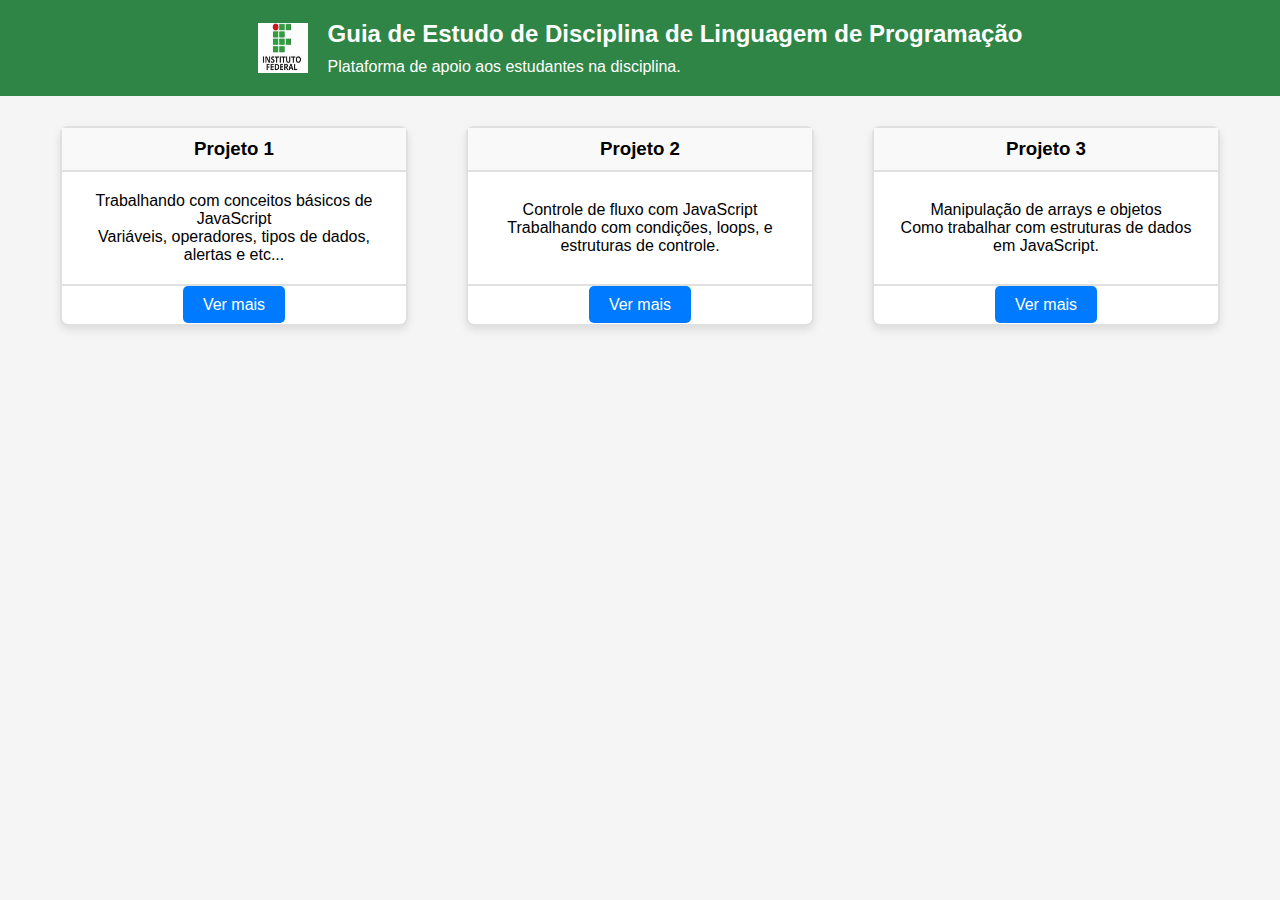
<file: index.html>
<!DOCTYPE html>
<html lang="pt-BR">
<head>
    <meta charset="UTF-8">
    <meta name="viewport" content="width=device-width, initial-scale=1.0">
    <title>Guia de Estudo de Linguagem de Programação</title>
    <link rel="stylesheet" href="css/estilo.css">
</head>
<body>

    <div class="header">
        <div class="header-content">
            <img src="img/IF.jpeg" alt="Logo" class="logo">
            <div class="header-text">
                <h1>Guia de Estudo de Disciplina de Linguagem de Programação</h1>
                <p>Plataforma de apoio aos estudantes na disciplina.</p>
            </div>
        </div>
    </div>

    <div class="container">
        <div class="card">
            <div class="card-header">
                <h3>Projeto 1</h3>
            </div>
            <div class="card-body">
                <p>Trabalhando com conceitos básicos de JavaScript</p>
                <p>Variáveis, operadores, tipos de dados, alertas e etc...</p>
            </div>
            <div class="card-footer">
                <a href="projeto1.html" class="button">Ver mais</a>
            </div>
        </div>

        <div class="card">
            <div class="card-header">
                <h3>Projeto 2</h3>
            </div>
            <div class="card-body">
                <p>Controle de fluxo com JavaScript</p>
                <p>Trabalhando com condições, loops, e estruturas de controle.</p>
            </div>
            <div class="card-footer">
                <a href="projeto2.html" class="button">Ver mais</a>
            </div>
        </div>

        <div class="card">
            <div class="card-header">
                <h3>Projeto 3</h3>
            </div>
            <div class="card-body">
                <p>Manipulação de arrays e objetos</p>
                <p>Como trabalhar com estruturas de dados em JavaScript.</p>
            </div>
            <div class="card-footer">
                <a href="projeto3.html" class="button">Ver mais</a>
            </div>
        </div>
    </div>

</body>
</html>
</file>
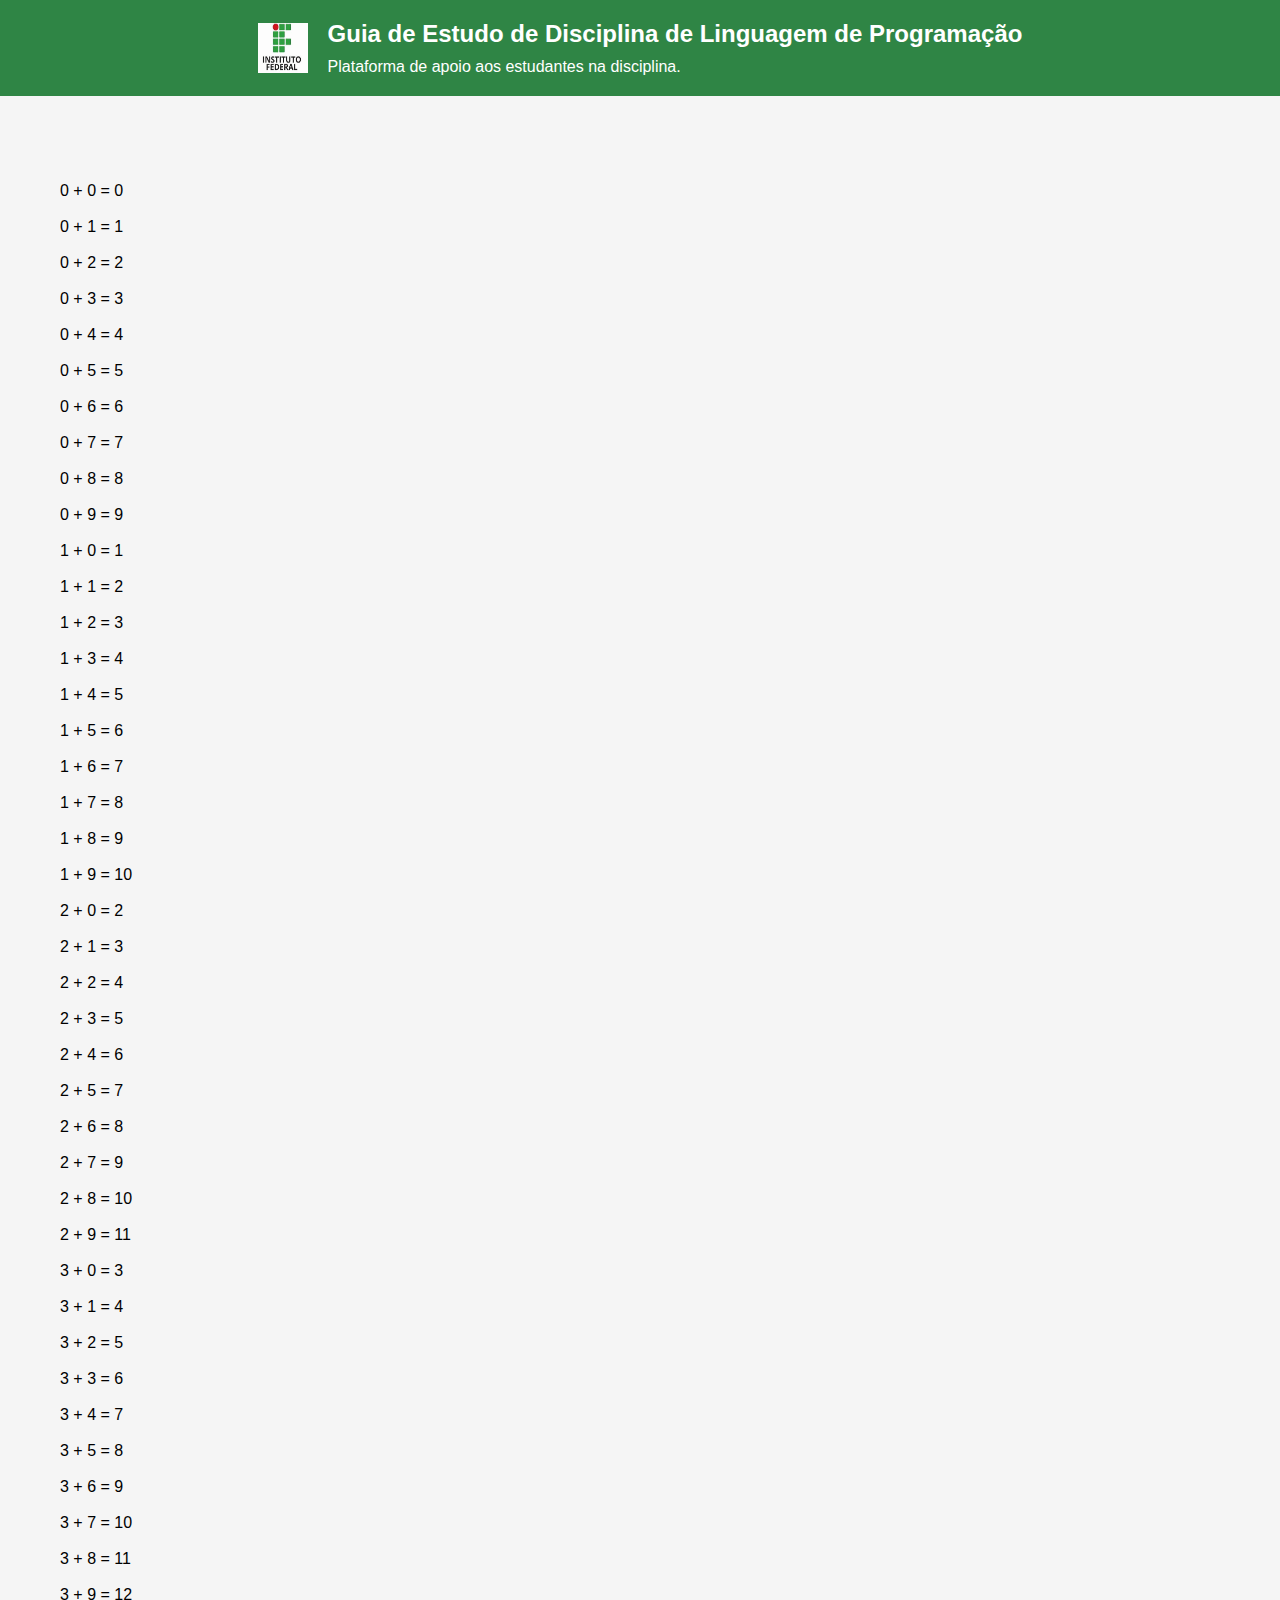
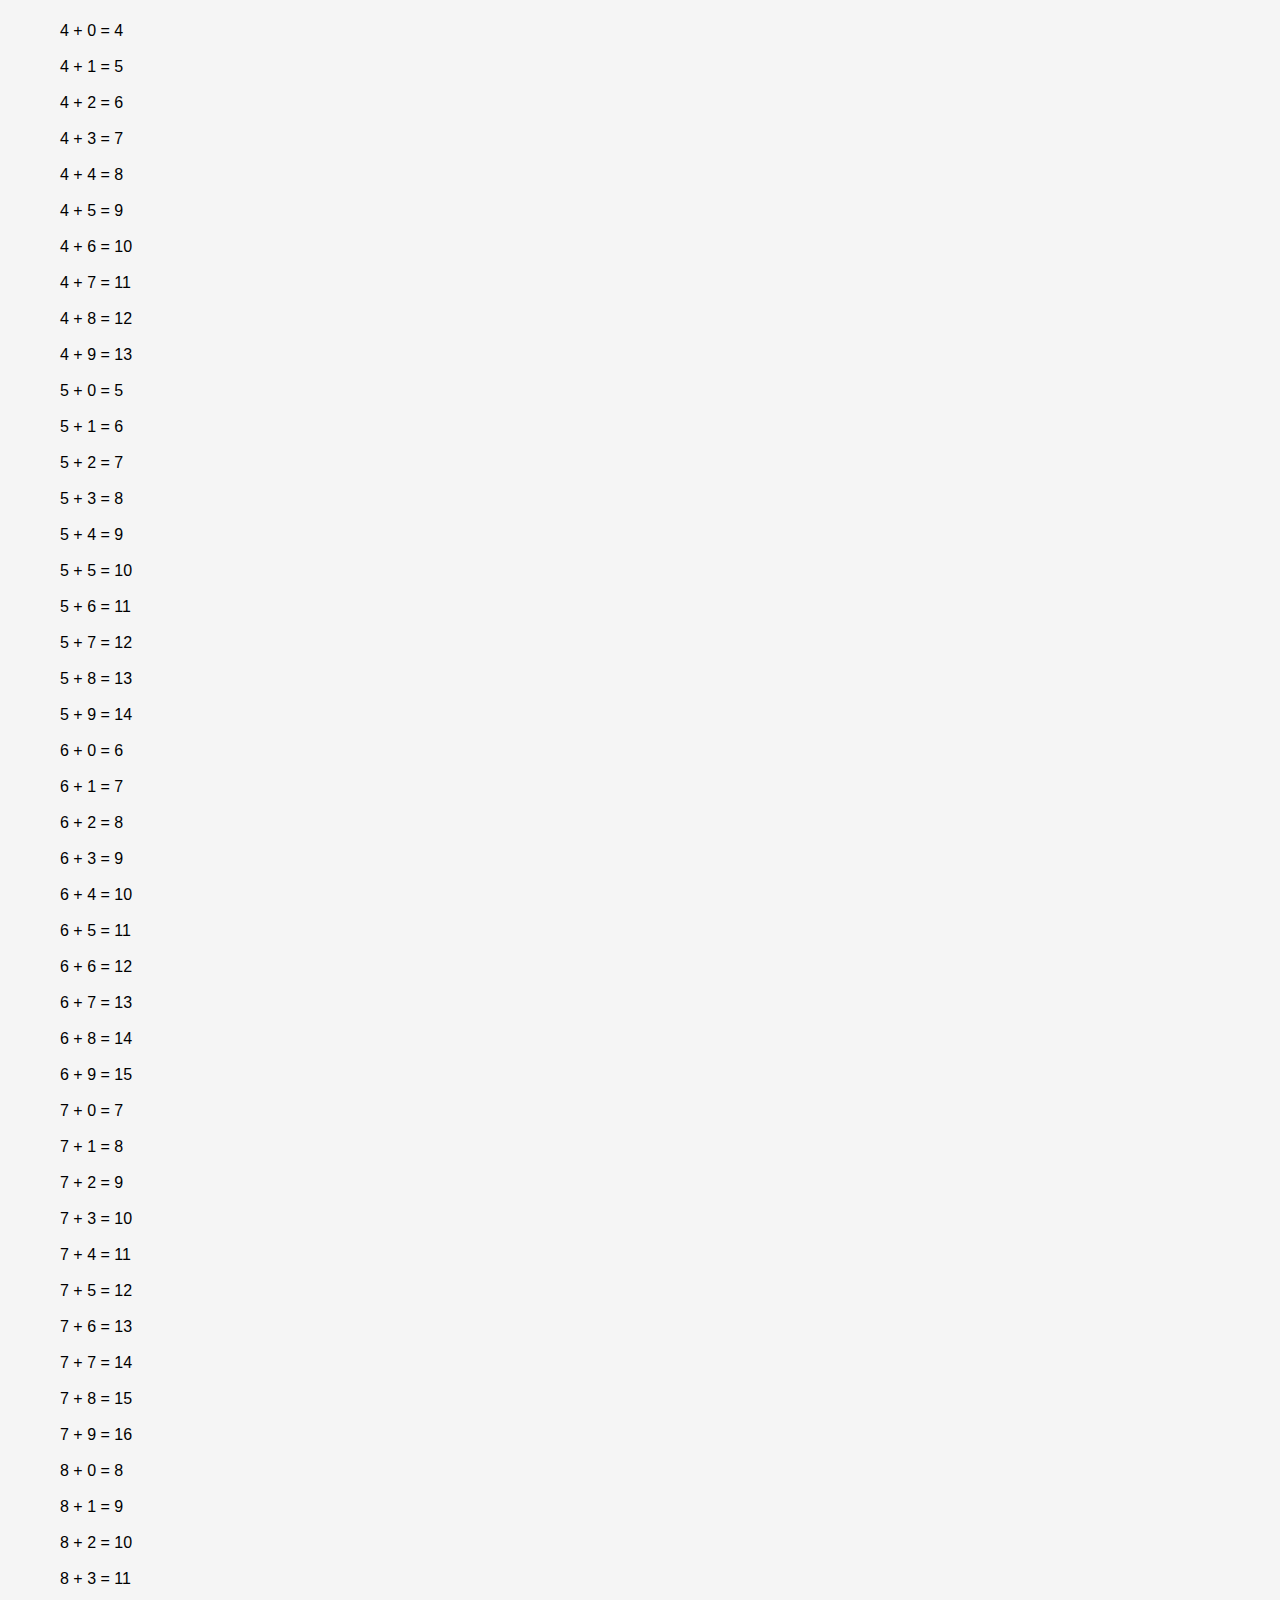
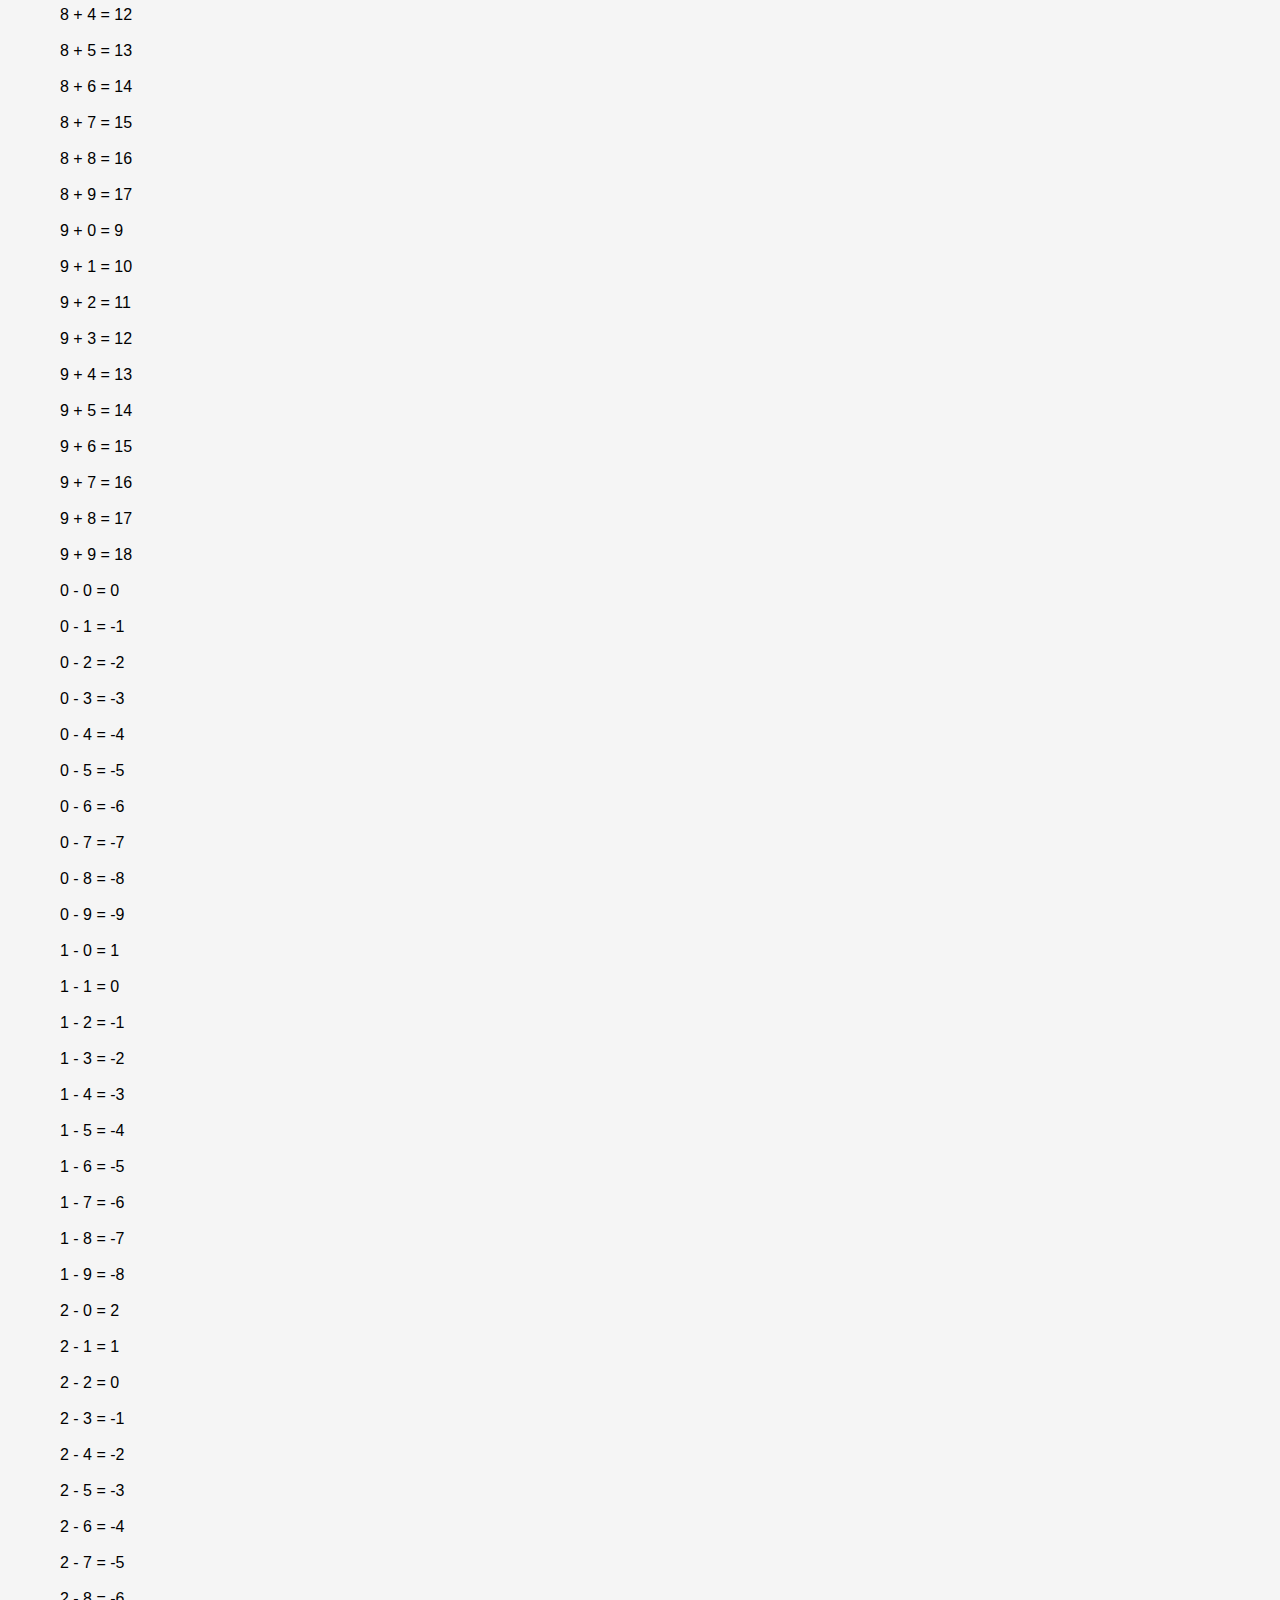
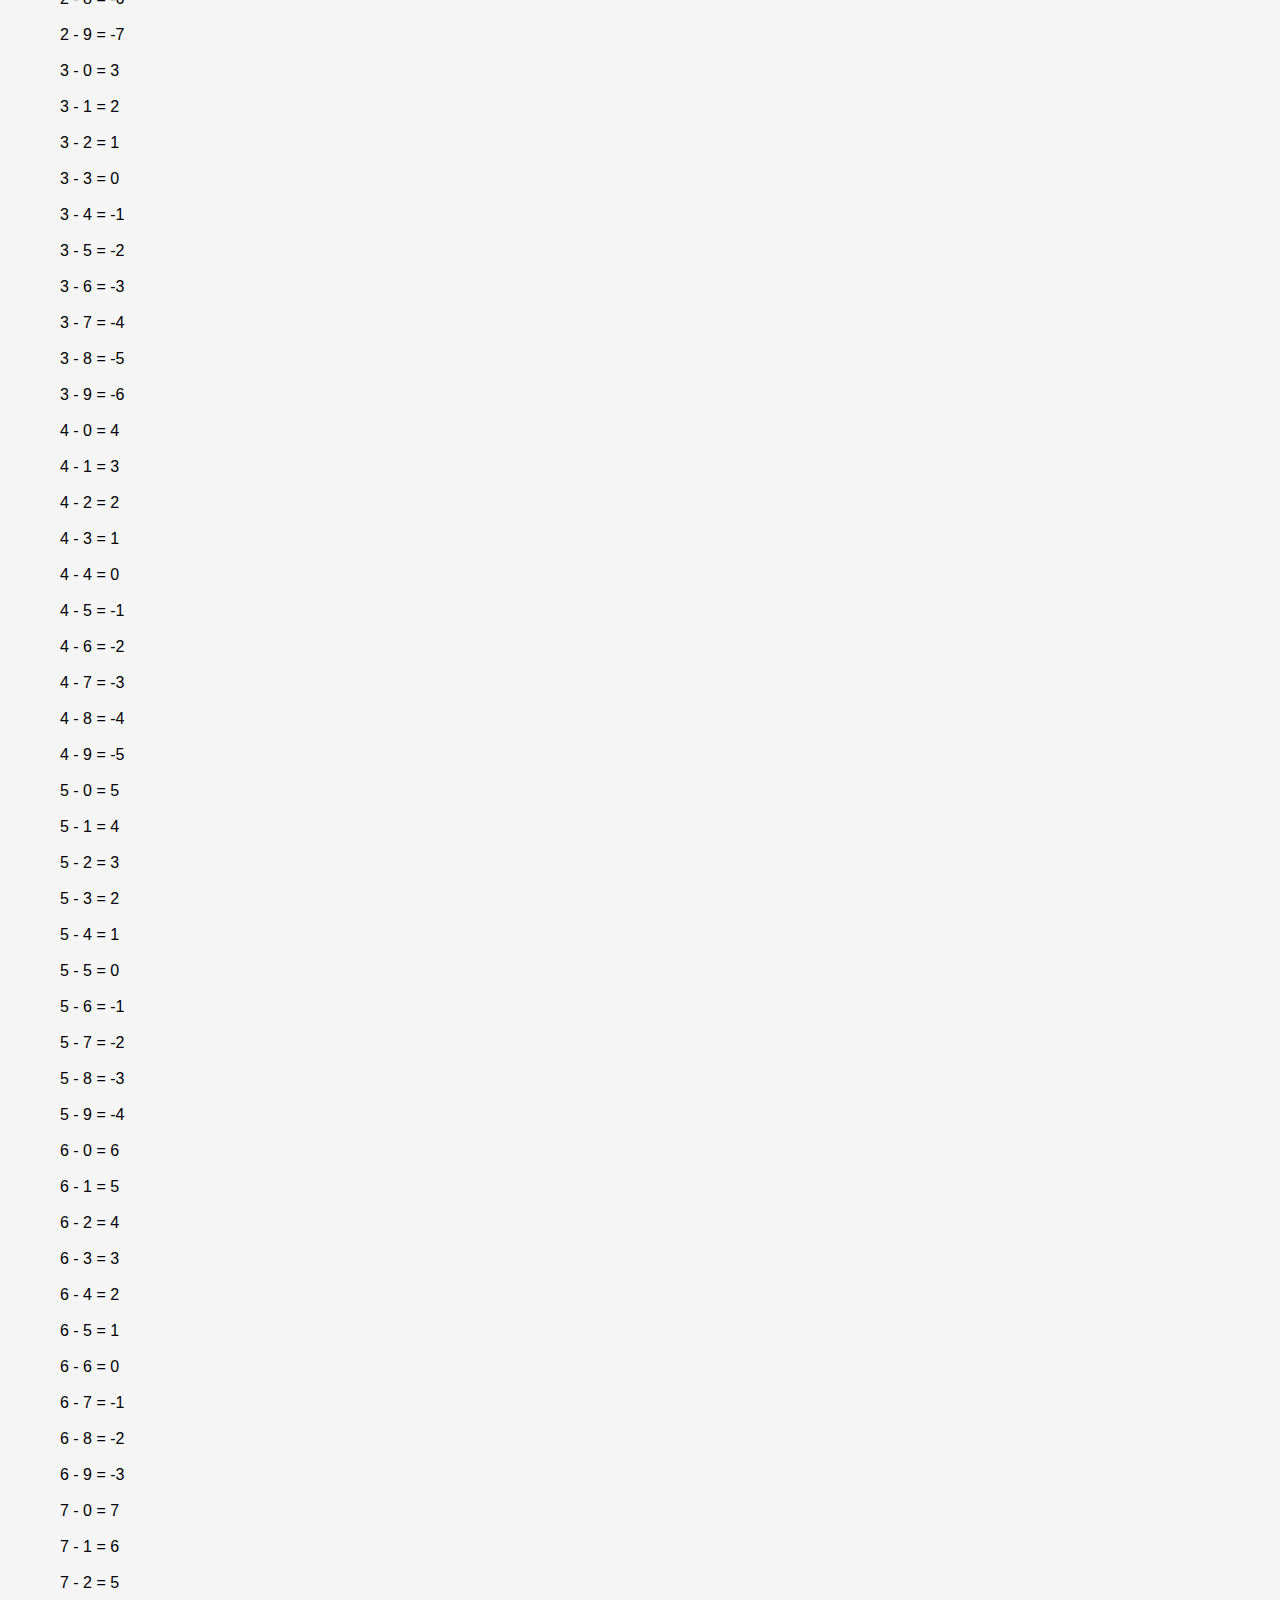
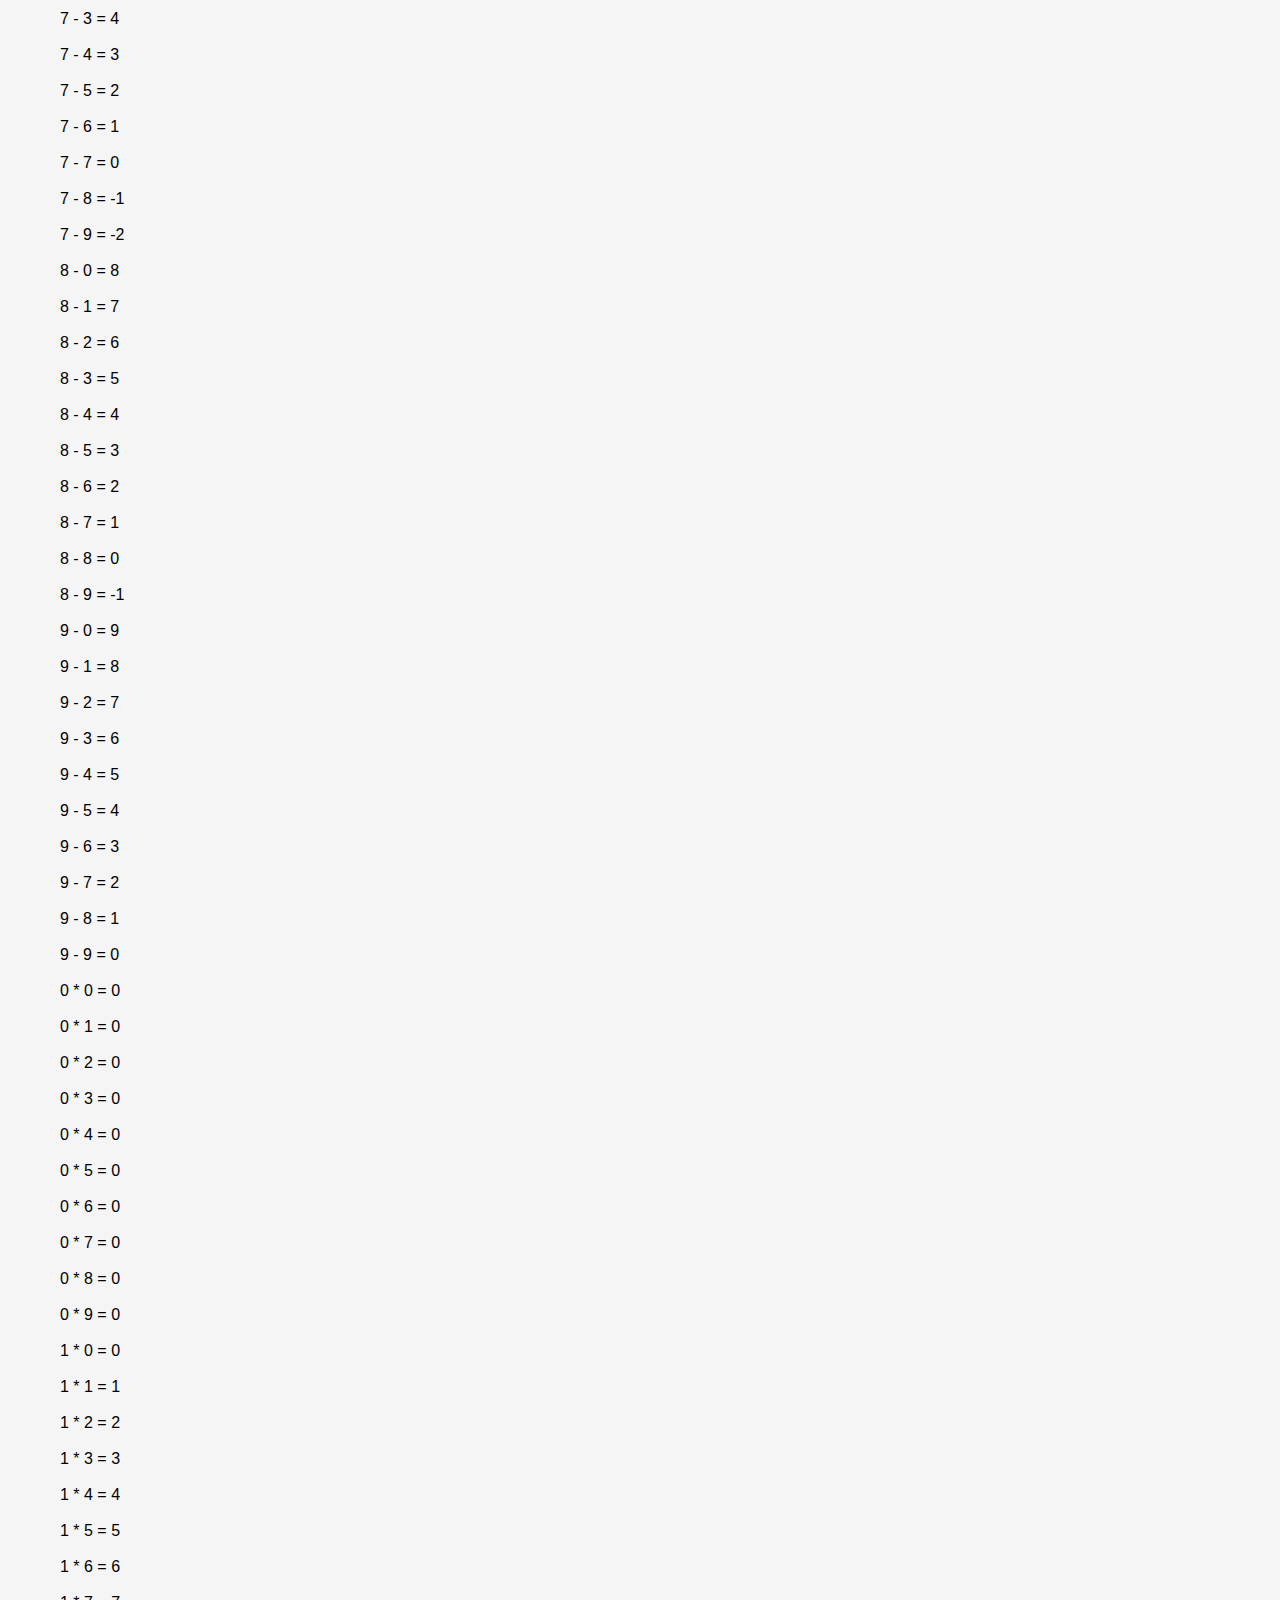
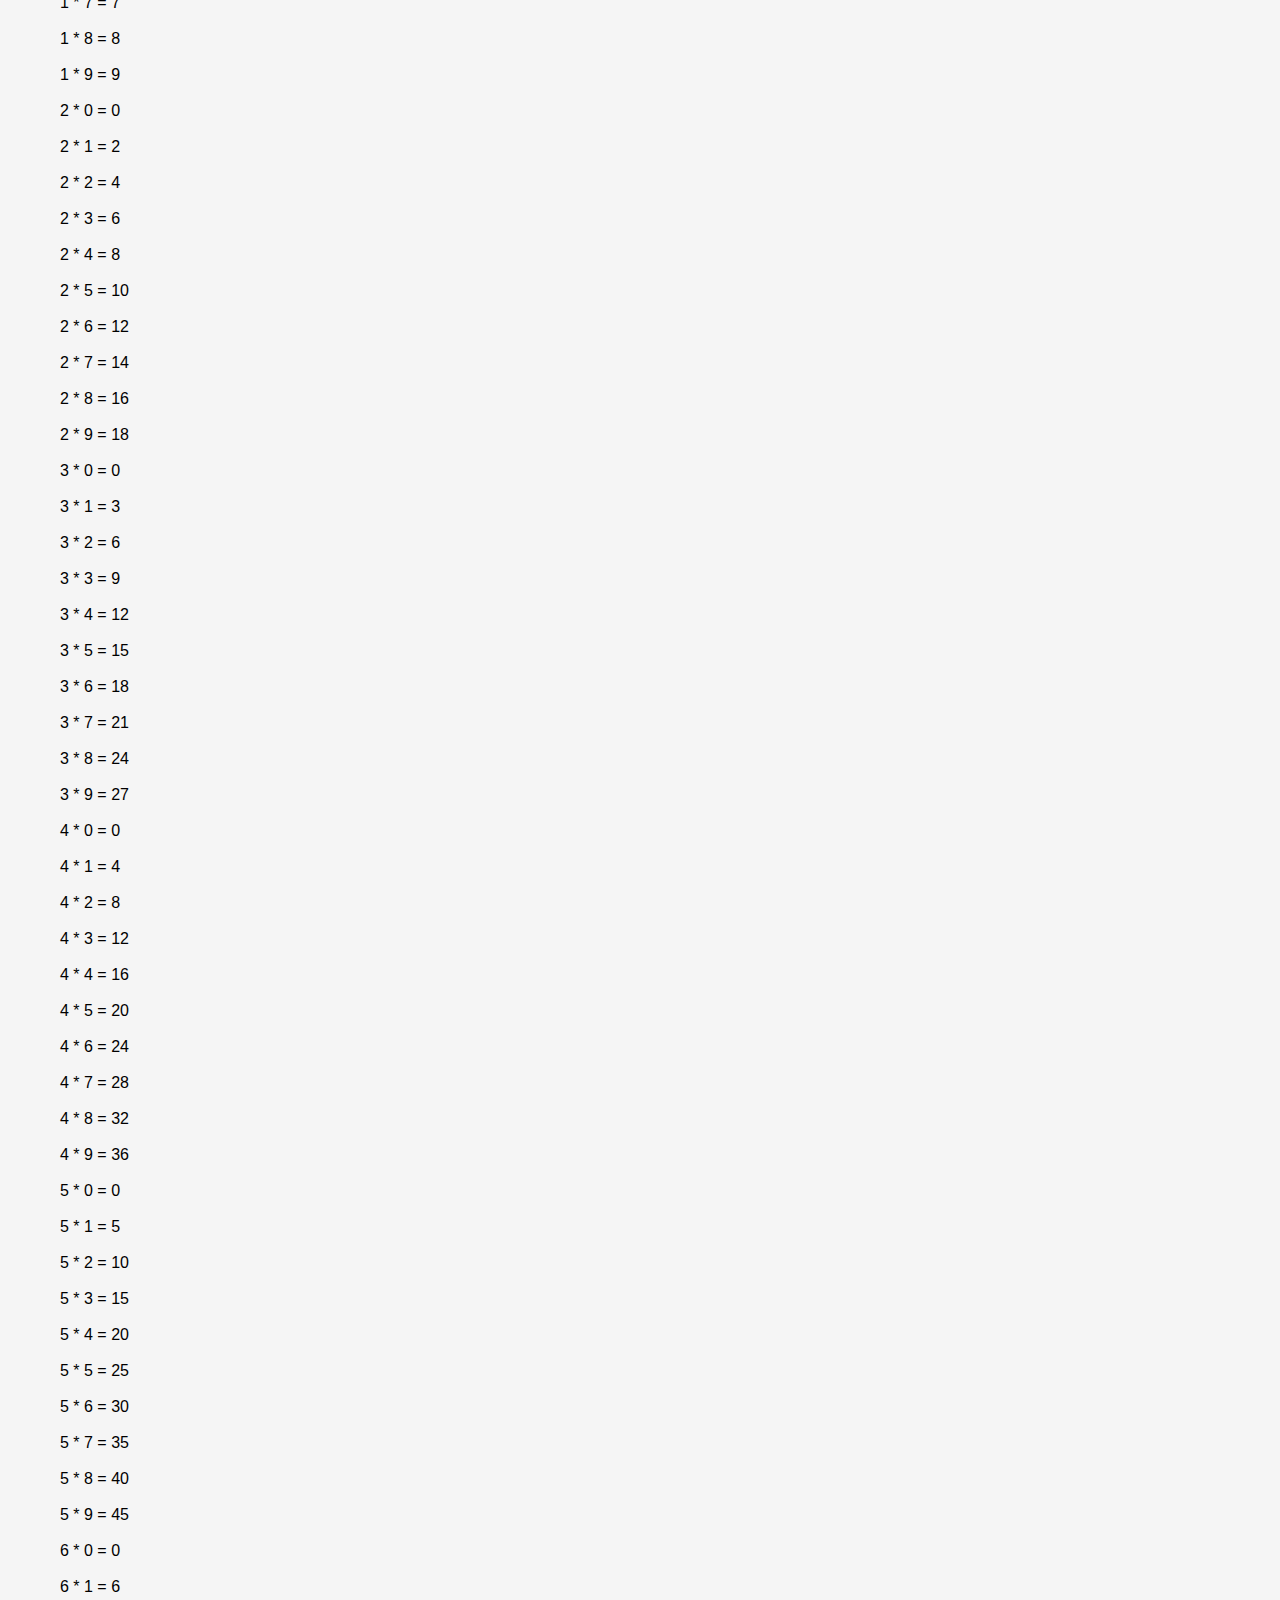
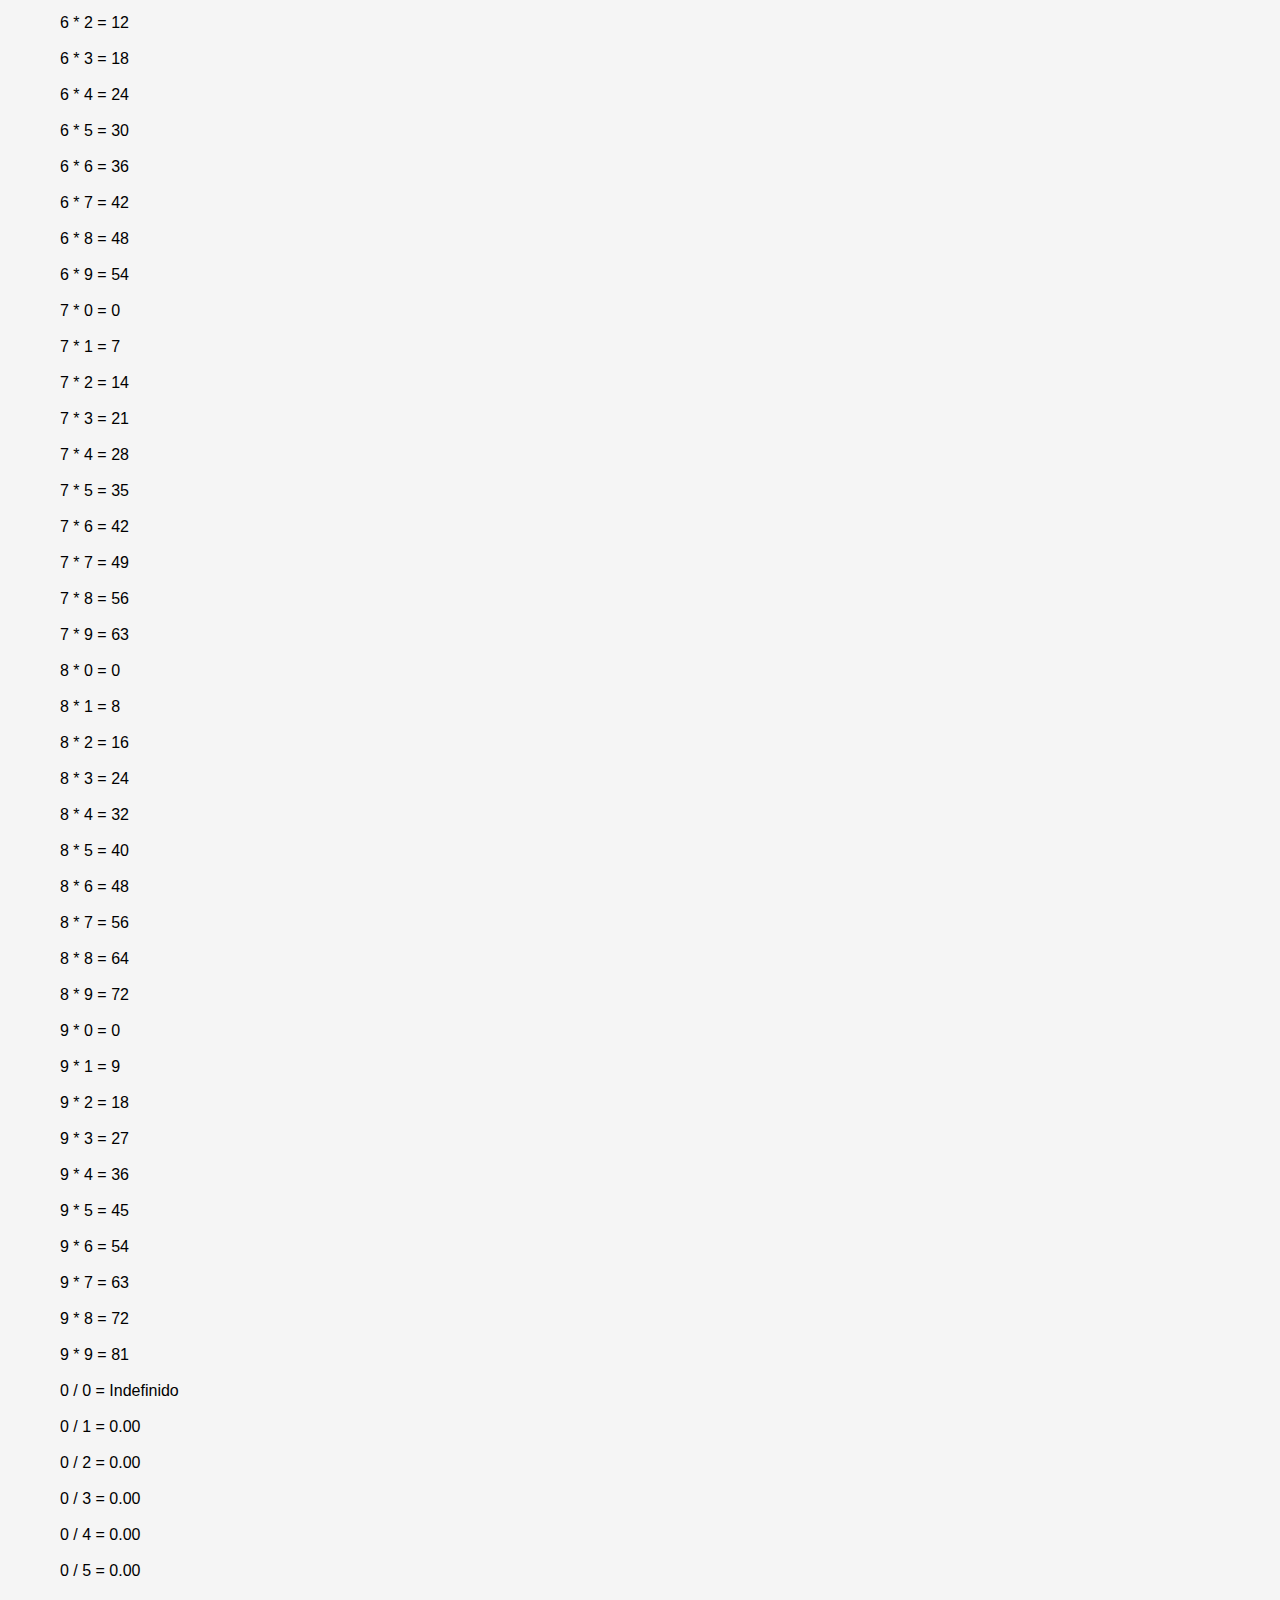
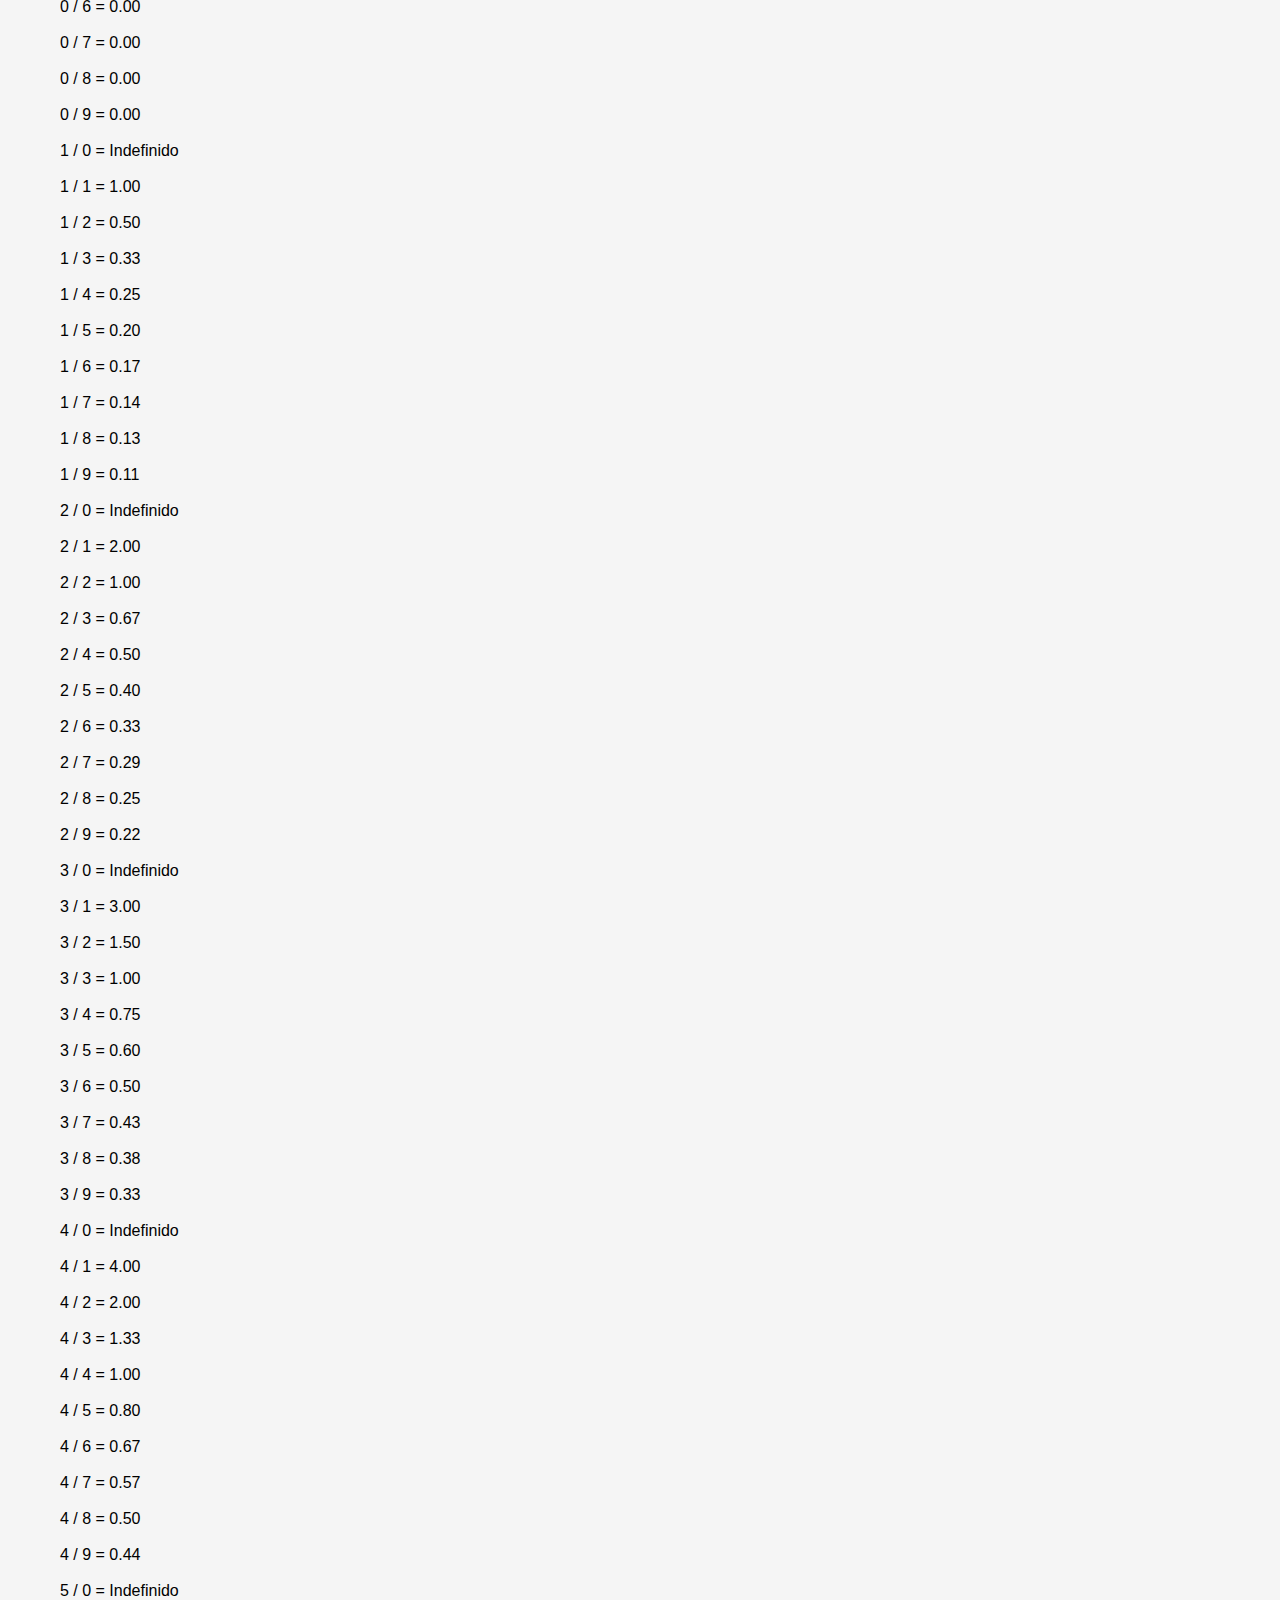
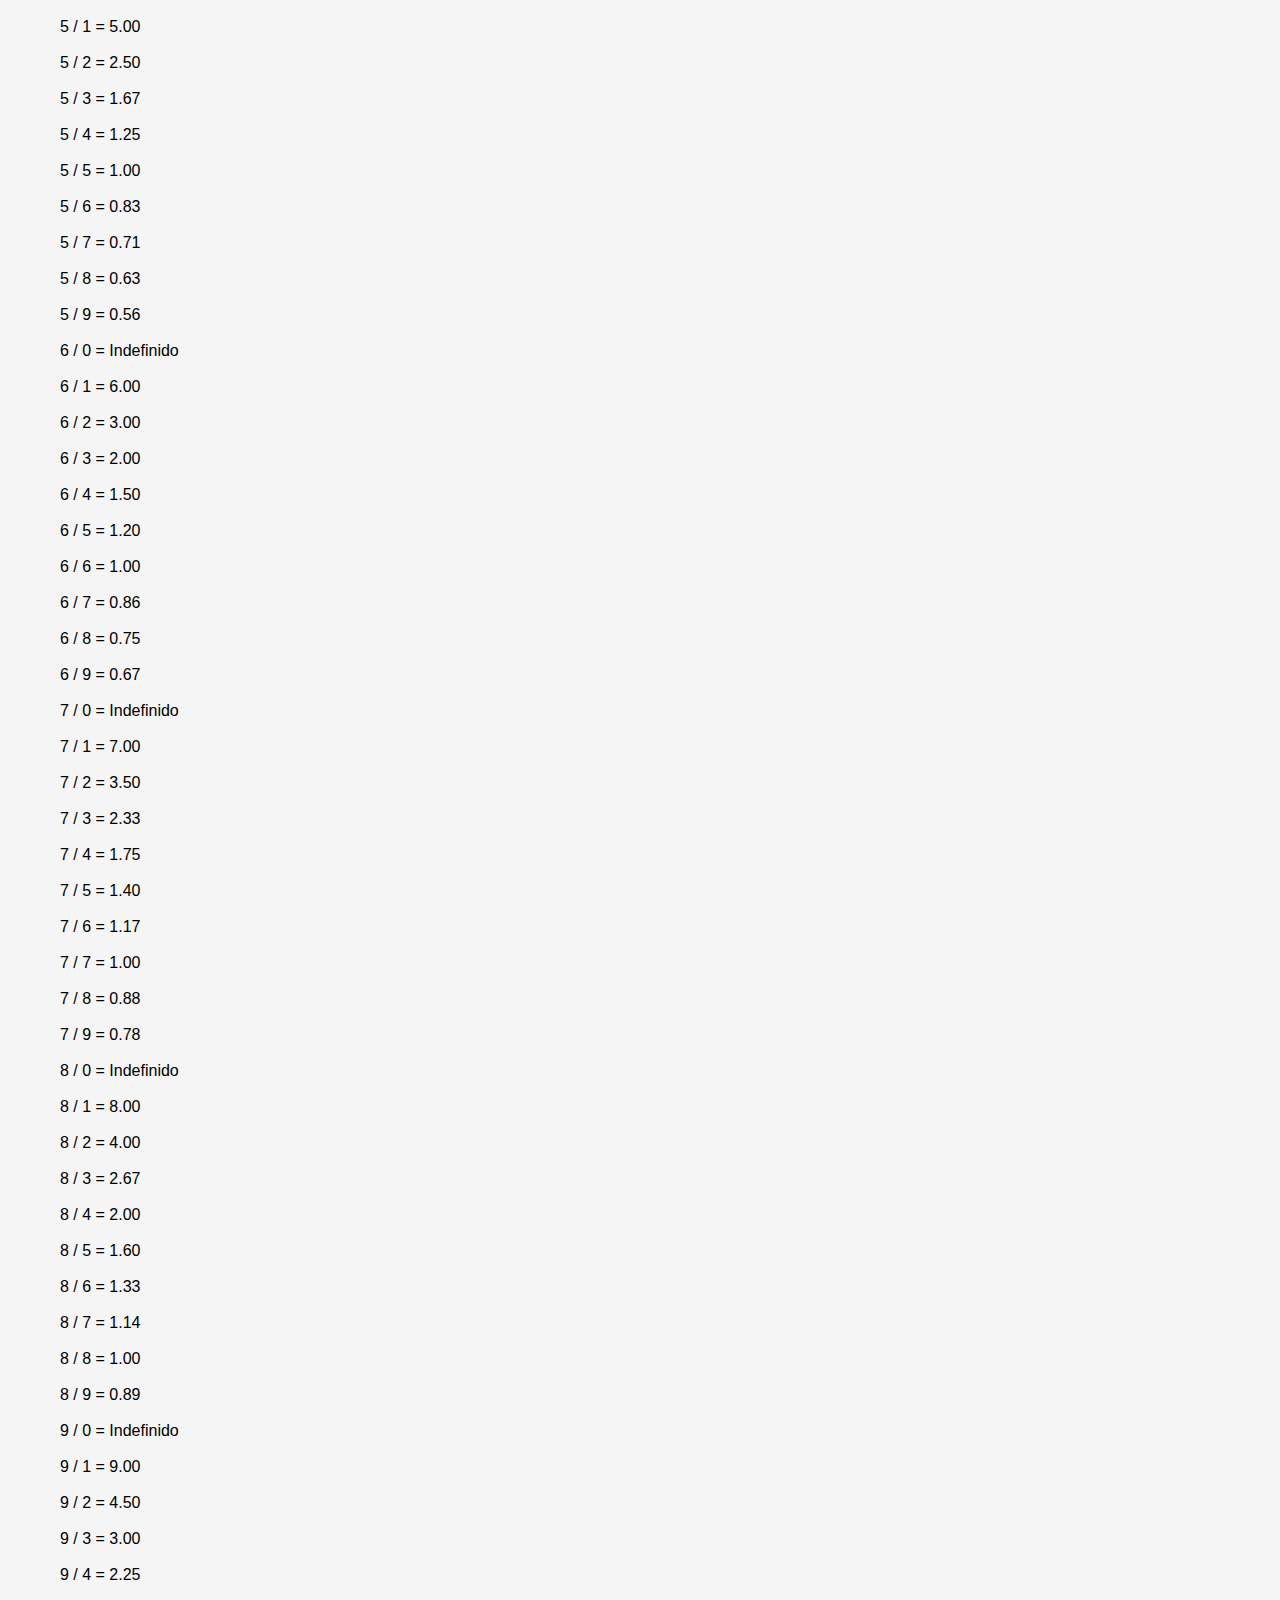
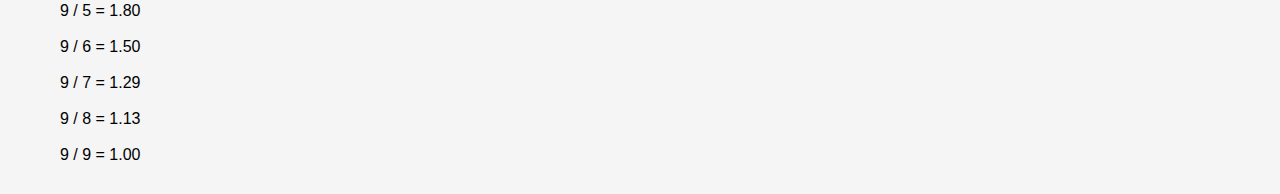
<file: projeto1.html>
<!DOCTYPE html>
<html lang="pt-BR">
<head>
    <meta charset="UTF-8">
    <meta name="viewport" content="width=device-width, initial-scale=1.0">
    <title>Guia de Estudo de Linguagem de Programação</title>
    <link rel="stylesheet" href="css/estilo.css">
    
    <script src="js/tabuada.js"></script>

</head>
<body>

    <div class="header">
        <div class="header-content">
            <img src="img/IF.jpeg" alt="Logo" class="logo">
            <div class="header-text">
                <h1>Guia de Estudo de Disciplina de Linguagem de Programação</h1>
                <p>Plataforma de apoio aos estudantes na disciplina.</p>


            </div>
        </div>
    </div>
    <div class = "container">
        <div class="row" id="tabuada"></div>
    </div>
    <script src="js/tabuada.js"></script>
    
</body>
</html>
</file>
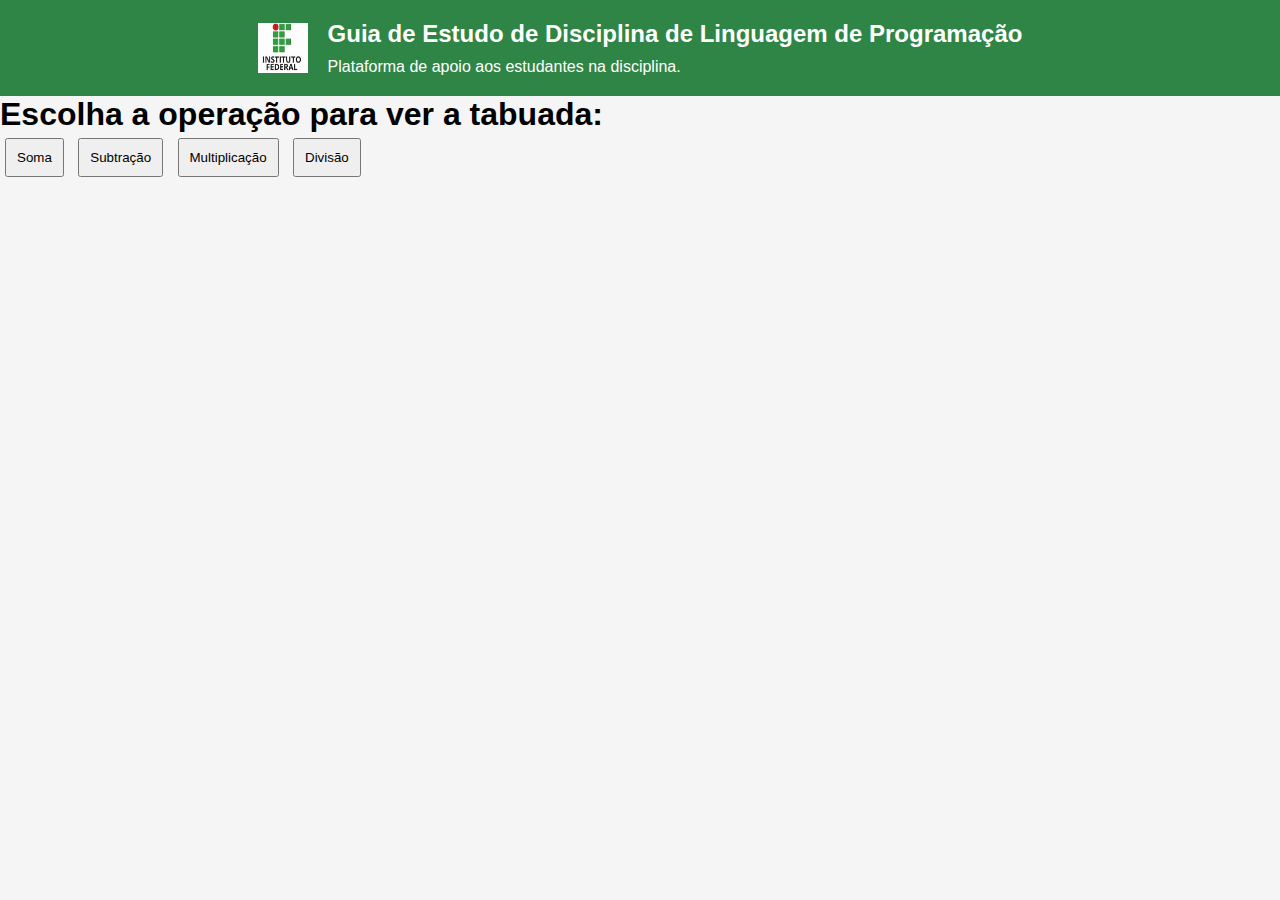
<file: projeto2.html>
<!DOCTYPE html>
<html lang="pt-BR">
<head>
    <meta charset="UTF-8">
    <meta name="viewport" content="width=device-width, initial-scale=1.0">
    <title>Guia de Estudo de Linguagem de Programação</title>
    <link rel="stylesheet" href="css/estilo.css">
    
    <script src="js/tabuada2.js"></script>
</head>
<body>
    <div class="header">
        <div class="header-content">
            <img src="img/IF.jpeg" alt="Logo" class="logo">
            <div class="header-text">
                <h1>Guia de Estudo de Disciplina de Linguagem de Programação</h1>
                <p>Plataforma de apoio aos estudantes na disciplina.</p>
            </div>
        </div>
    </div>
    <h1>Escolha a operação para ver a tabuada:</h1>
    
        <button onclick="mostrarTabuada('soma')">Soma</button>
        <button onclick="mostrarTabuada('subtracao')">Subtração</button>
        <button onclick="mostrarTabuada('multiplicacao')">Multiplicação</button>
        <button onclick="mostrarTabuada('divisao')">Divisão</button>
        <div id="tabuada2"></div>
        <script src="js/tabuada2.js"></script>
    </body>
    </html>

    <div class = "container">
        <div class="row" id="tabuada"></div>
    </div>
    <script src="js/tabuada2.js"></script>
    
</body>
</html>
</file>
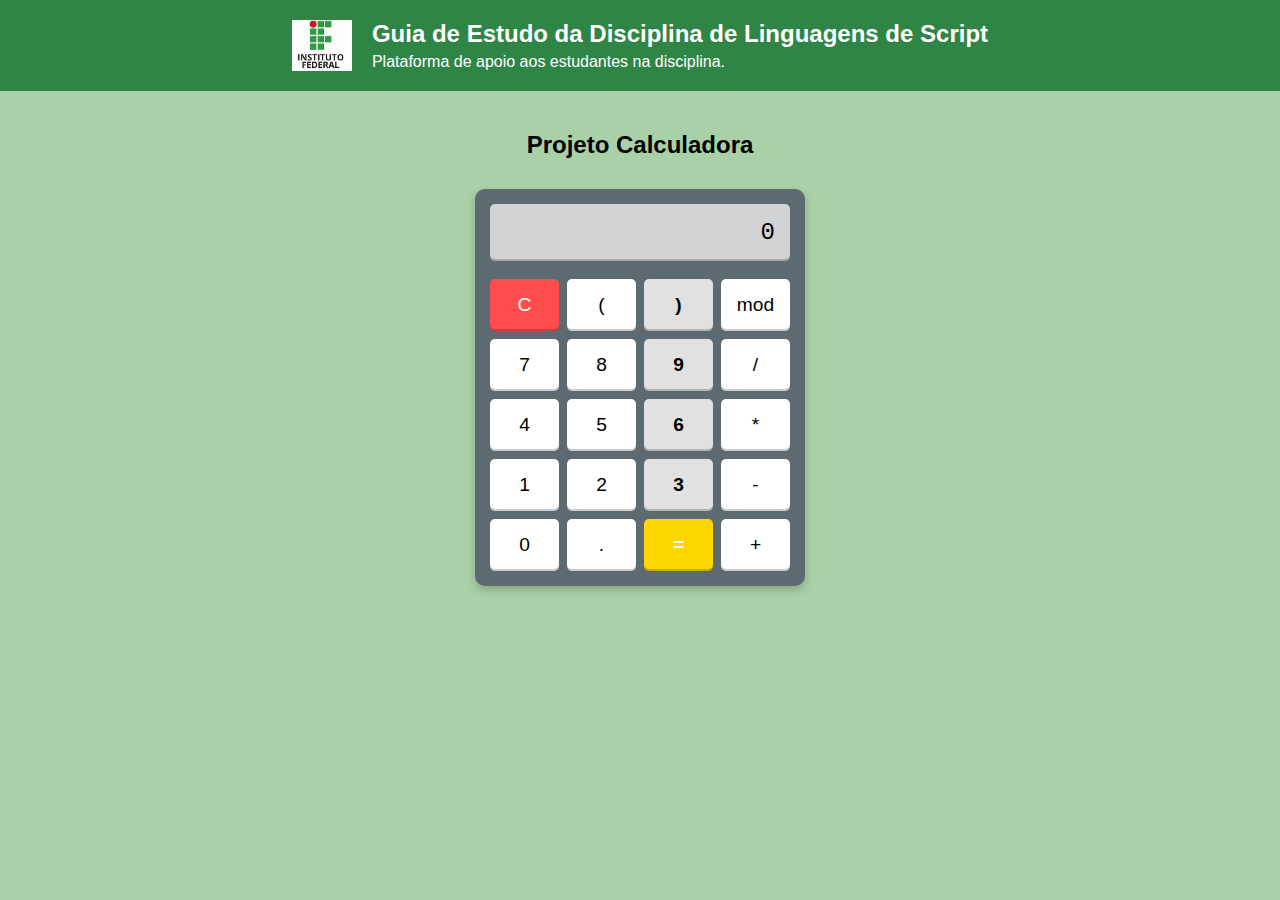
<file: projeto3.html>
<!DOCTYPE html>
<html lang="pt-BR">
<head>
    <meta charset="UTF-8">
    <meta name="viewport" content="width=device-width, initial-scale=1.0">
    <title>Projeto Calculadora</title>
    <link rel="stylesheet" href="css/style.css">
</head>
<body>
    <div class="header">
        <img src="img/IF.jpeg" alt="Logo IFPB" class="logo">
        <div class="header-text">
            <h1>Guia de Estudo da Disciplina de Linguagens de Script</h1>
            <p>Plataforma de apoio aos estudantes na disciplina.</p>
        </div>
    </div>
    
    <div class="content">
        <h2 class="calculator-title">Projeto Calculadora</h2>
        <div class="calculator">
            <div class="display">0</div>
            <button class="clear">C</button>
            <button>(</button>
            <button>)</button>
            <button>mod</button>
            <button>7</button>
            <button>8</button>
            <button>9</button>
            <button>/</button>
            <button>4</button>
            <button>5</button>
            <button>6</button>
            <button>*</button>
            <button>1</button>
            <button>2</button>
            <button>3</button>
            <button>-</button>
            <button>0</button>
            <button>.</button>
            <button class="equal">=</button>
            <button>+</button>
        </div>
    </div>

    <script src="js/script2.js"></script>
</body>
</html>
</file>
<file: css/estilo.css>
* {
    margin: 0;
    padding: 0;
    box-sizing: border-box;
}

body {
    font-family: Arial, sans-serif;
    background-color: #f5f5f5;
}

.header {
    background-color: #2f8545;
    color: white;
    padding: 20px 0;
}

.header-content {
    display: flex;
    align-items: center;
    justify-content: center;
}

.logo {
    width: 50px; 
    height: 50px;
    margin-right: 20px; 
}

.header-text h1 {
    font-size: 24px;
    margin-bottom: 10px;
}

.header-text p {
    font-size: 16px;
}

.container {
    display: flex;
    justify-content: space-between;
    margin: 30px auto;
    max-width: 1200px;
    padding: 0 20px;
}

.card {
    background-color: white;
    border-radius: 8px;
    border: 2px solid #e0e0e0;
    box-shadow: 0 4px 8px rgba(0, 0, 0, 0.1);
    width: 30%;
    display: flex;
    flex-direction: column;
    justify-content: space-between;
    padding: 0;
}

.card-header {
    background-color: #f9f9f9;
    padding: 10px;
    border-bottom: 2px solid #e0e0e0;
    text-align: center;
}

.card-body {
    padding: 20px;
    text-align: center;
}

.card-footer {
    text-align: center;
    padding: 10px;
    border-top: 2px solid #e0e0e0;
}

.button {
    background-color: #007BFF;
    color: white;
    padding: 10px 20px;
    text-decoration: none;
    border-radius: 5px;
    transition: background-color 0.3s;
}

.button:hover {
    background-color: #0056b3;
}

#tabuada {
    margin-top: 20px;
}

button {
    margin: 5px;
    padding: 10px;
}
</file>
<file: css/style.css>
body {
    background-color: #a9d0a6; 
    font-family: Arial, sans-serif;
    margin: 0;
    display: flex;
    flex-direction: column;
    align-items: center;
}


.header {
    background-color: #2f8545;
    color: white;
    width: 100%;
    padding: 20px;
    display: flex;
    align-items: center;
    justify-content: center;
}

.logo {
    width: 60px;
    margin-right: 20px; 
}

.header-text h1 {
    margin: 0;
    font-size: 1.5em;
}

.header-text p {
    margin: 5px 0 0 0;
    font-size: 1em;
}

.content {
    text-align: center;
    margin-top: 20px;
}

.calculator-title {
    font-size: 1.5em;
    color: black;
    padding-bottom: 10px;
    position: relative;
    width: 100%; 
    margin-bottom: 20px;
}

.calculator {
    width: 300px;
    padding: 15px;
    background-color: #5e6a72;
    border-radius: 10px;
    display: grid;
    grid-template-columns: repeat(4, 1fr);
    gap: 8px;
    box-shadow: 0px 4px 8px rgba(0, 0, 0, 0.2);
}

.display {
    grid-column: span 4;
    background-color: #d1d3d4;
    color: black;
    font-size: 1.5em;
    text-align: right;
    padding: 15px;
    border-radius: 5px;
    margin-bottom: 10px;
    box-shadow: inset 0px -2px 0px rgba(0, 0, 0, 0.2);
    font-family: 'Courier New', Courier, monospace;
}

.calculator button {
    padding: 15px;
    font-size: 1.2em;
    cursor: pointer;
    background-color: #ffffff;
    border: none;
    border-radius: 5px;
    transition: background-color 0.2s ease;
    box-shadow: inset 0px -2px 0px rgba(0, 0, 0, 0.2);
}

.calculator button:hover {
    background-color: #e0e0e0;
}

.clear {
    background-color: #FF4C4C !important;
    color: white !important;
}

.equal {
    background-color: #FFD700 !important;
    color: white !important;
}

.equal {
    background-color: #f0ad4e;
    color: white;
    font-weight: bold;
    border-radius: 5px;
}

.equal:hover {
    background-color: #ec971f;
}

.calculator button:nth-child(4n) {
    background-color: #e1e1e1;
    color: black;
    font-weight: bold;
}

.calculator button:nth-child(4n):hover {
    background-color: #cfcfcf;
}
</file>
